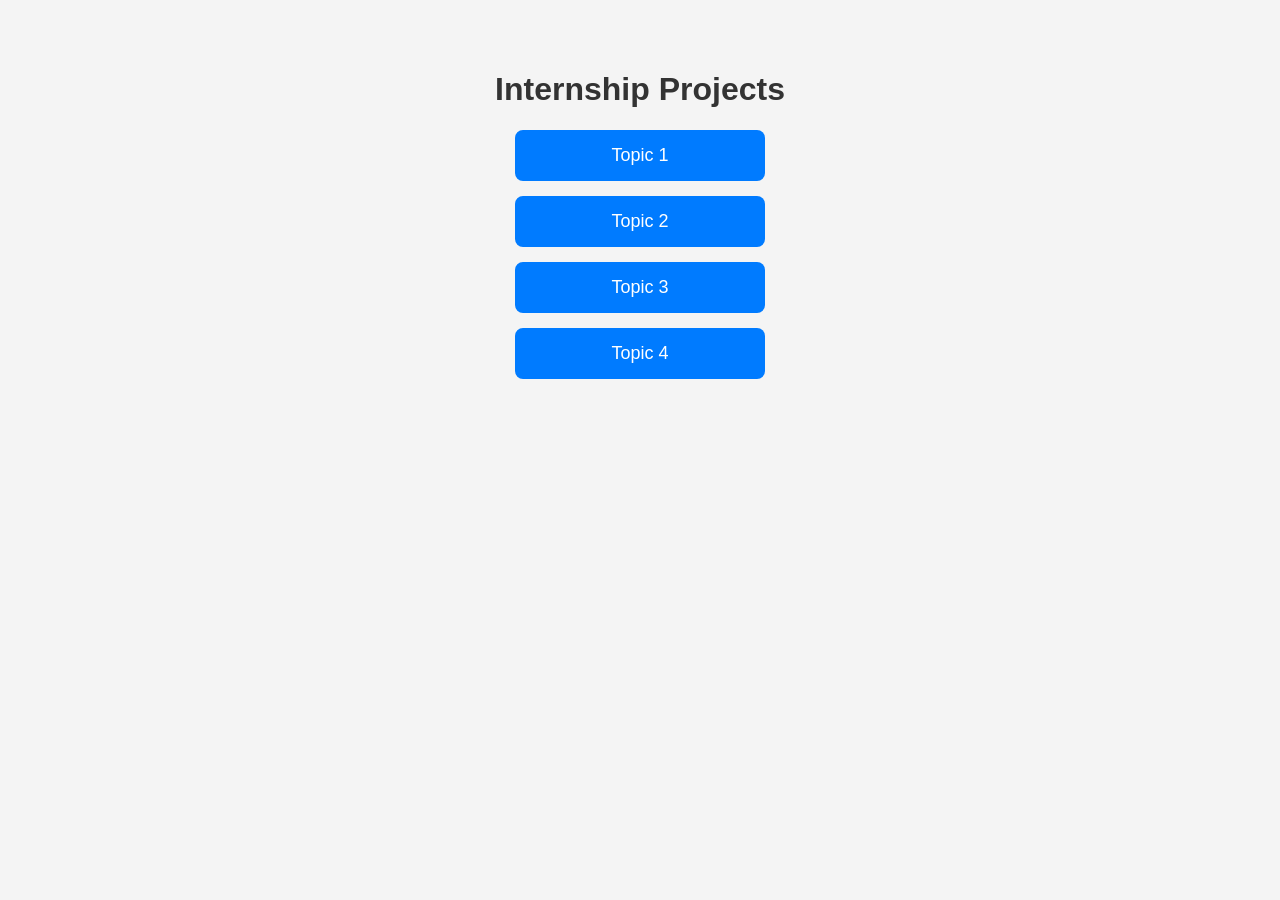
<file: index.html>
<!DOCTYPE html>
<html lang="en">
<head>
    <meta charset="UTF-8">
    <meta name="viewport" content="width=device-width, initial-scale=1.0">
    <title>Internship Projects</title>
    <style>
        body{
            font-family: Arial, sans-serif;
            text-align:center;
            background:#f4f4f4;
            margin:0;
            padding:50px;
        }
        h1{
            color:#333;
        }
        .btn{
            display:block;
            width:220px;
            margin:15px auto;
            padding:15px;
            background:#007bff;
            color:white;
            text-decoration:none;
            border-radius:8px;
            font-size:18px;
        }
        .btn:hover{
            background:#0056b3;
        }
    </style>
</head>
<body>

<h1>Internship Projects</h1>

<a class="btn" href="topic%201/index.html">Topic 1</a>
<a class="btn" href="topic%202/index.html">Topic 2</a>
<a class="btn" href="topic%203/index.html">Topic 3</a>
<a class="btn" href="topic%204/index.html">Topic 4</a>

</body>
</html>
</file>
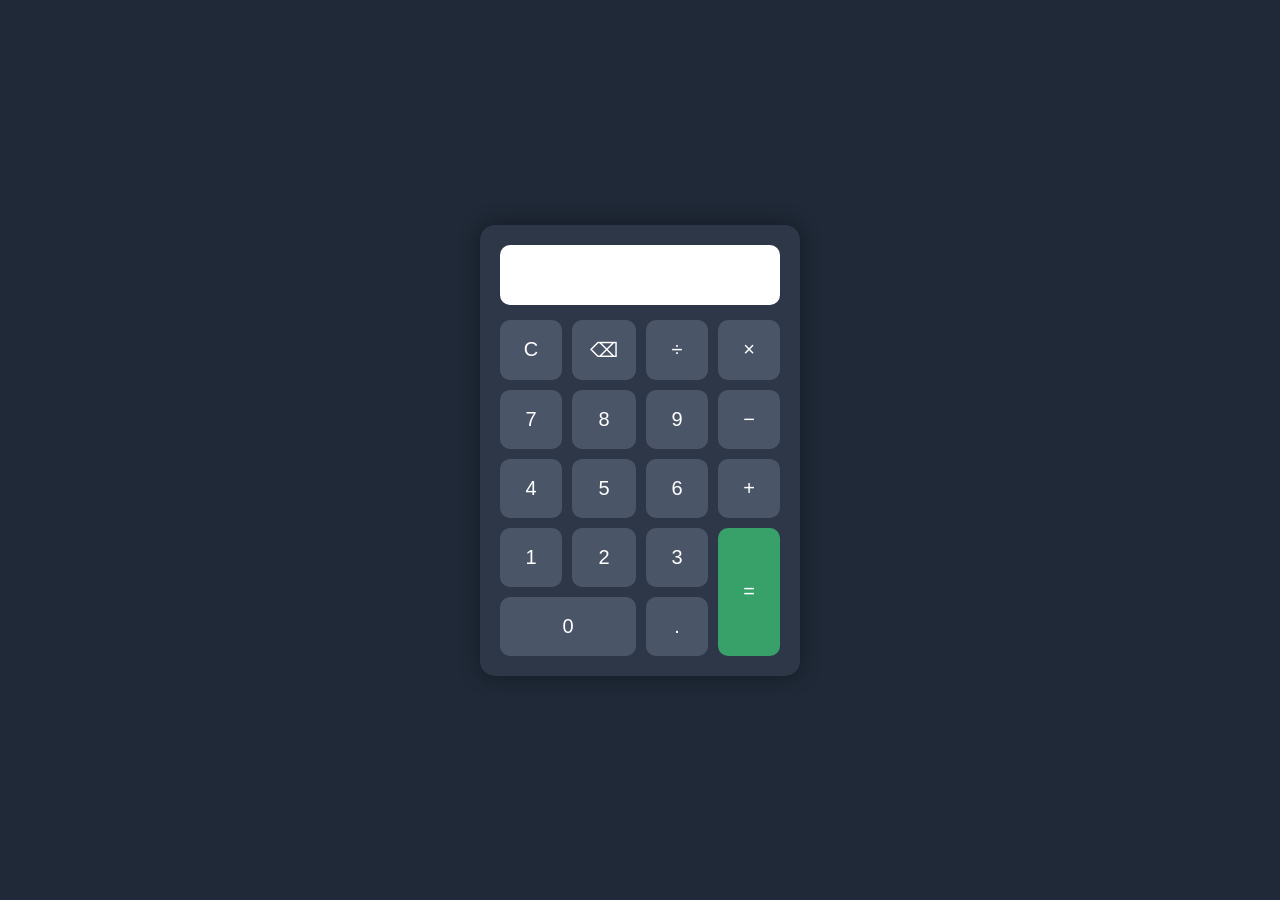
<file: topic 2/index.html>
<!DOCTYPE html>
<html lang="en">
<head>
<meta charset="UTF-8">
<meta name="viewport" content="width=device-width, initial-scale=1.0">
<title>Calculator</title>
<link rel="stylesheet" href="style.css">
</head>
<body>

<div class="calculator">

<input type="text" id="display" readonly>

<div class="buttons">

<button onclick="clearDisplay()">C</button>
<button onclick="deleteLast()">⌫</button>
<button onclick="append('/')">÷</button>
<button onclick="append('*')">×</button>

<button onclick="append('7')">7</button>
<button onclick="append('8')">8</button>
<button onclick="append('9')">9</button>
<button onclick="append('-')">−</button>

<button onclick="append('4')">4</button>
<button onclick="append('5')">5</button>
<button onclick="append('6')">6</button>
<button onclick="append('+')">+</button>

<button onclick="append('1')">1</button>
<button onclick="append('2')">2</button>
<button onclick="append('3')">3</button>
<button class="equal" onclick="calculate()">=</button>

<button class="zero" onclick="append('0')">0</button>
<button onclick="append('.')">.</button>

</div>

</div>

<script src="script.js"></script>

</body>
</html>
</file>
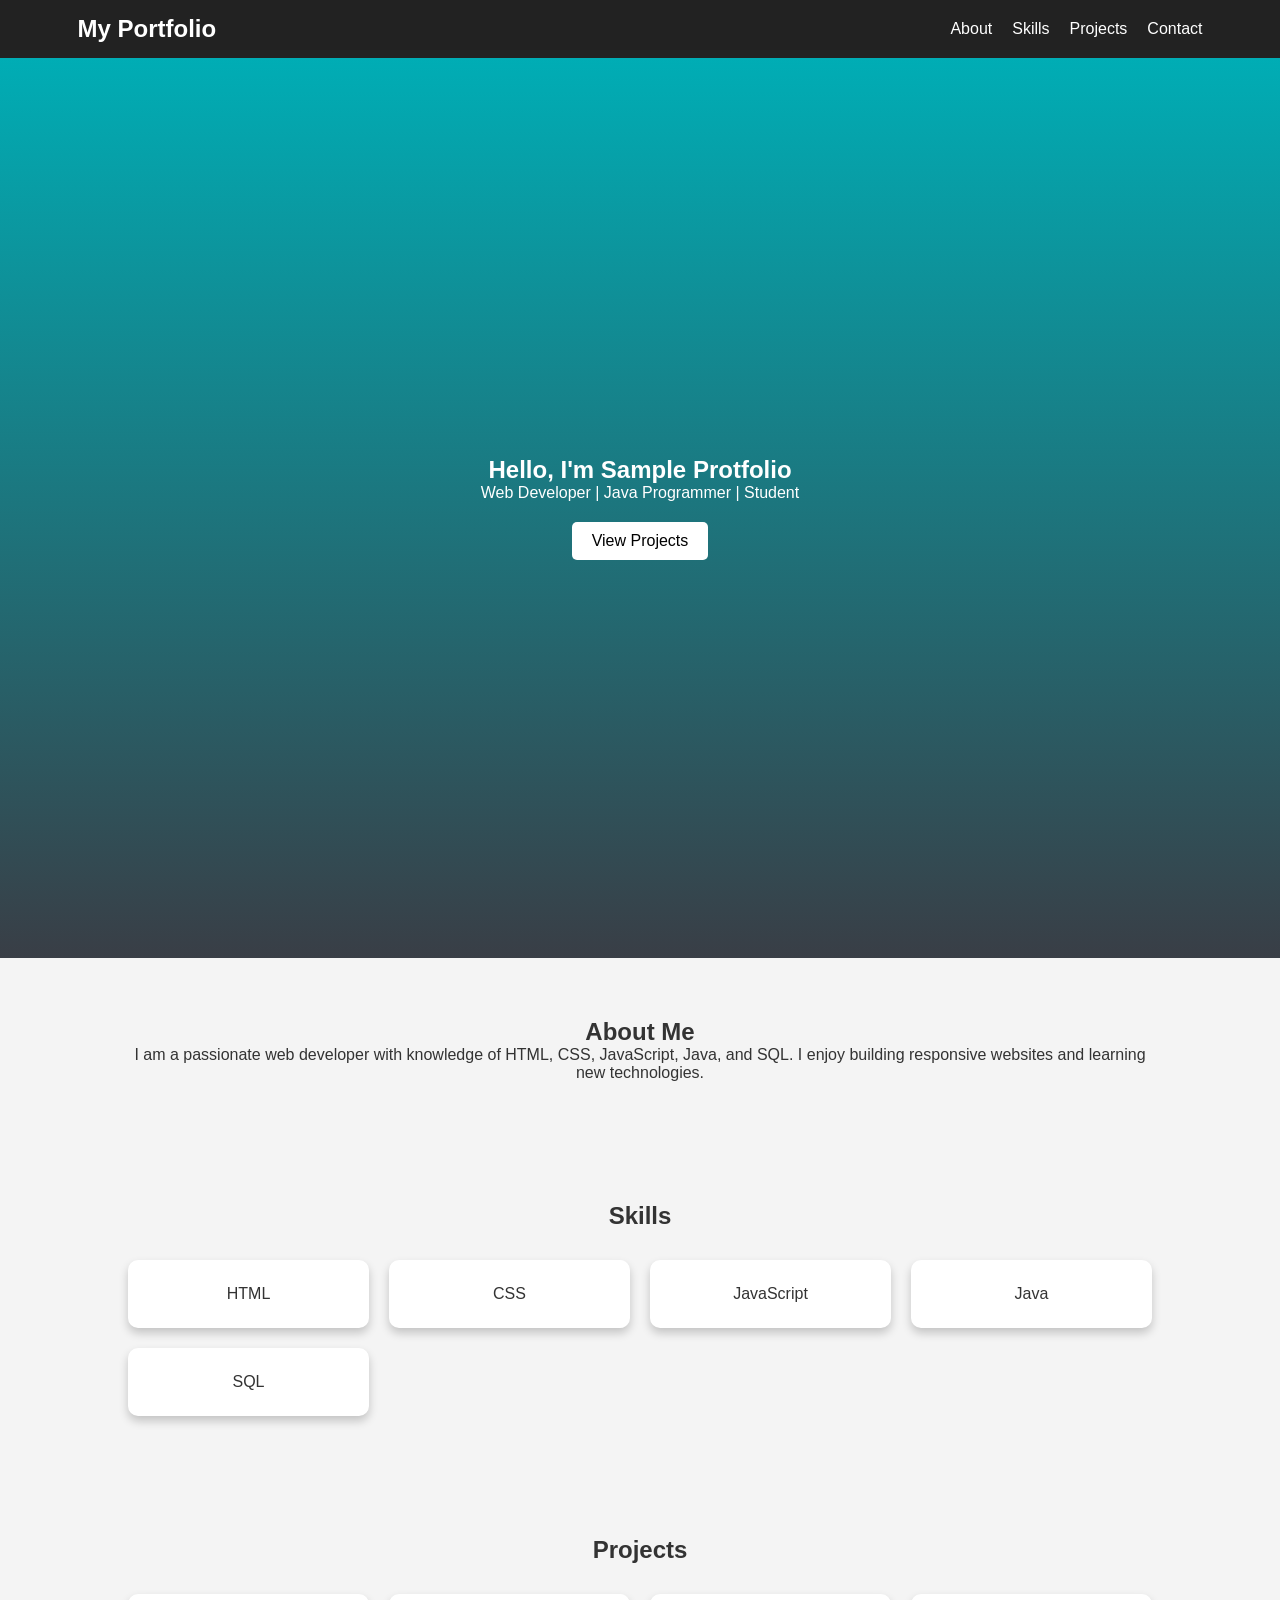
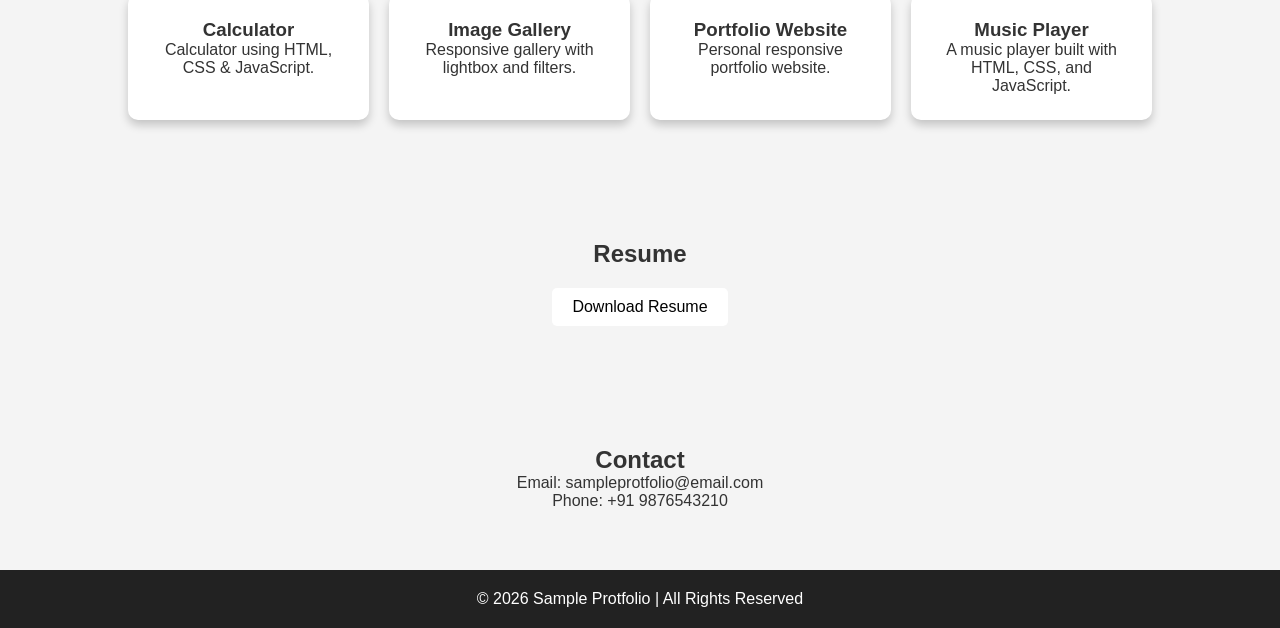
<file: topic 3/index.html>
<!DOCTYPE html>
<html>
<head>
<meta charset="UTF-8">
<meta name="viewport" content="width=device-width, initial-scale=1.0">
<title>My Portfolio</title>
<link rel="stylesheet" href="style.css">
</head>
<body>

<header>
<nav>
<h2>My Portfolio</h2>

<ul>
<li><a href="#about">About</a></li>
<li><a href="#skills">Skills</a></li>
<li><a href="#projects">Projects</a></li>
<li><a href="#contact">Contact</a></li>
</ul>

</nav>
</header>

<section class="hero">
<h1>Hello, I'm Sample Protfolio</h1>
<p>Web Developer | Java Programmer | Student</p>
<a href="#projects" class="btn">View Projects</a>
</section>

<section id="about">
<h2>About Me</h2>
<p>
I am a passionate web developer with knowledge of HTML, CSS,
JavaScript, Java, and SQL. I enjoy building responsive websites
and learning new technologies.
</p>
</section>

<section id="skills">
<h2>Skills</h2>

<div class="skills">

<div class="card">HTML</div>
<div class="card">CSS</div>
<div class="card">JavaScript</div>
<div class="card">Java</div>
<div class="card">SQL</div>

</div>

</section>

<section id="projects">

<h2>Projects</h2>

<div class="projects">

<div class="project" onclick="window.location='/topic 2/index.html'">
<h3>Calculator</h3>
<p>Calculator using HTML, CSS & JavaScript.</p>
</div>

<div class="project" onclick="window.location='/topic 1/index.html'">
<h3>Image Gallery</h3>
<p>Responsive gallery with lightbox and filters.</p>
</div>

<div class="project" onclick="window.location='/topic 3/index.html'">
<h3>Portfolio Website</h3>
<p>Personal responsive portfolio website.</p>
</div>

<div class="project" onclick="window.location='/topic 4/index.html'">
  <h3>Music Player</h3>
  <p>A music player built with HTML, CSS, and JavaScript.</p>
</div>

</div>

</section>

<section id="resume">

<h2>Resume</h2>

<a href="sampleresume.pdf" download class="btn">
Download Resume
</a>

</section>

<section id="contact">

<h2>Contact</h2>

<p>Email: sampleprotfolio@email.com</p>

<p>Phone: +91 9876543210</p>

</section>

<footer>

<p>© 2026 Sample Protfolio | All Rights Reserved</p>

</footer>

<script src="script.js"></script>

</body>
</html>
</file>
<file: topic 2/style.css>
* {
  margin: 0;
  padding: 0;
  box-sizing: border-box;
  font-family: Arial, sans-serif;
}

body {
  height: 100vh;
  display: flex;
  justify-content: center;
  align-items: center;
  background: #1f2937;
}

.calculator {
  background: #2d3748;
  padding: 20px;
  border-radius: 15px;
  box-shadow: 0 0 20px rgba(0, 0, 0, 0.4);
  width: 320px;
}

#display {
  width: 100%;
  height: 60px;
  font-size: 28px;
  text-align: right;
  padding: 10px;
  margin-bottom: 15px;
  border: none;
  border-radius: 10px;
  background: #fff;
}

.buttons {
  display: grid;
  grid-template-columns: repeat(4, 1fr);
  gap: 10px;
}

button {
  padding: 18px;
  font-size: 20px;
  border: none;
  border-radius: 10px;
  cursor: pointer;
  transition: 0.3s;
  background: #4a5568;
  color: white;
}

button:hover {
  background: #718096;
  transform: scale(1.05);
}

.equal {
  grid-row: span 2;
  background: #38a169;
}

.equal:hover {
  background: #2f855a;
}

.zero {
  grid-column: span 2;
}
</file>
<file: topic 3/style.css>
* {
  margin: 0;
  padding: 0;
  box-sizing: border-box;
  font-family: Arial, sans-serif;
  scroll-behavior: smooth;
}

body {
  background: #f4f4f4;
  color: #333;
}

header {
  background: #222;
  padding: 15px;
  position: sticky;
  top: 0;
}

nav {
  display: flex;
  justify-content: space-between;
  align-items: center;
  width: 90%;
  margin: auto;
}

nav h2 {
  color: white;
}

nav ul {
  display: flex;
  list-style: none;
}

nav ul li {
  margin-left: 20px;
}

nav ul li a {
  color: white;
  text-decoration: none;
  transition: .3s;
}

nav ul li a:hover {
  color: #00adb5;
}

.hero {
  height: 100vh;
  display: flex;
  flex-direction: column;
  justify-content: center;
  align-items: center;
  background: linear-gradient(#00adb5, #393e46);
  color: white;
  text-align: center;
}

.btn {
  display: inline-block;
  padding: 10px 20px;
  margin-top: 20px;
  background: white;
  color: black;
  text-decoration: none;
  border-radius: 5px;
  transition: .3s;
}

.btn:hover {
  transform: scale(1.05);
}

section {
  padding: 60px 10%;
  text-align: center;
}

.skills,
.projects {
  display: grid;
  grid-template-columns: repeat(auto-fit, minmax(220px, 1fr));
  gap: 20px;
  margin-top: 30px;
}

.card,
.project {
  background: white;
  padding: 25px;
  border-radius: 10px;
  box-shadow: 0 5px 10px rgba(0, 0, 0, .2);
  transition: .3s;
}

.card:hover,
.project:hover {
  transform: translateY(-8px);
}

footer {
  background: #222;
  color: white;
  text-align: center;
  padding: 20px;
}

@media(max-width:768px) {
  
  nav {
    flex-direction: column;
  }
  
  nav ul {
    margin-top: 10px;
  }
  
}
</file>
